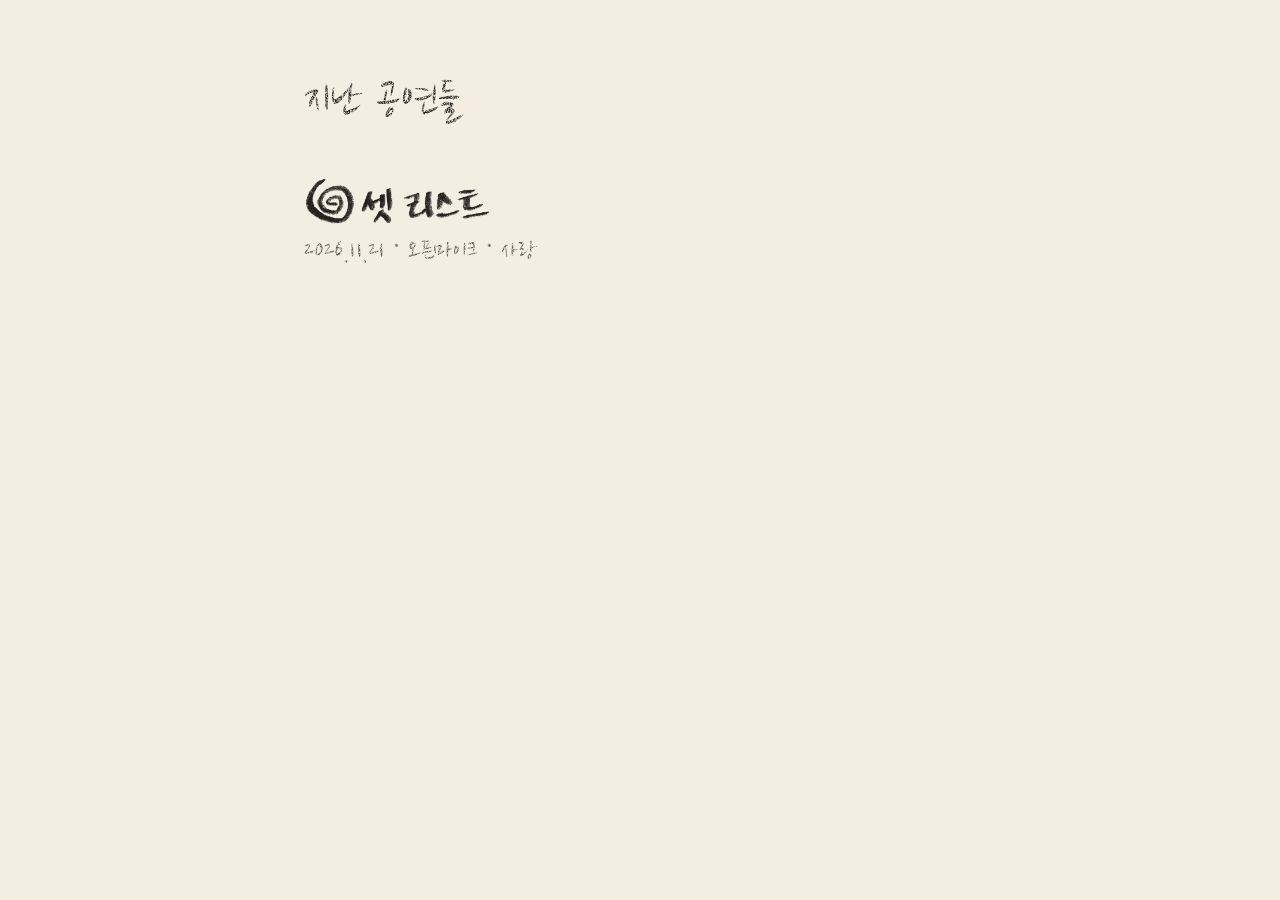
<file: index.html>
<!DOCTYPE html>
<html lang="ko">
<head>
<meta charset="utf-8">
<meta name="viewport" content="width=device-width,initial-scale=1">
<title>셋리스트 · wanydepp</title>
<link rel="stylesheet" href="themes/paper.css">
<link href="https://fonts.googleapis.com/css2?family=Nanum+Brush+Script&display=swap" rel="stylesheet">
<style>
*{box-sizing:border-box}
body{margin:0;background:var(--bg);color:var(--ink)}
main{max-width:720px;margin:0 auto;padding:clamp(40px,8vh,88px) 24px 48px;font-family:var(--lyrics-font),cursive}
h1{font-weight:400;font-size:clamp(34px,8vw,48px);margin:0 0 clamp(24px,5vh,48px);filter:url(#pencil)}
ol{list-style:none;margin:0;padding:0;display:grid;gap:clamp(22px,4vh,40px)}
a{color:inherit;text-decoration:none;display:grid;gap:6px;padding:8px;margin:-8px;border-radius:8px}
a:focus-visible{outline:2px solid var(--staff)}
.ink{display:block;background:var(--ink);-webkit-mask:var(--src) left/contain no-repeat;mask:var(--src) left/contain no-repeat;height:clamp(34px,7vw,48px);width:100%}
.meta{font-size:clamp(22px,5.4vw,27px);filter:url(#pencil);opacity:.75}
</style>
</head>
<body>
<svg width="0" height="0" style="position:absolute" aria-hidden="true"><filter id="pencil" x="-2%" y="-2%" width="104%" height="104%"><feTurbulence type="fractalNoise" baseFrequency=".85" numOctaves="2" seed="3" result="n"/><feDisplacementMap in="SourceGraphic" in2="n" scale="1.8" xChannelSelector="R" yChannelSelector="G" result="d"/><feTurbulence type="fractalNoise" baseFrequency="1.4" numOctaves="1" seed="9" result="g"/><feColorMatrix in="g" type="matrix" values="0 0 0 0 0 0 0 0 0 0 0 0 0 0 0 0 0 0 -2.4 1.85" result="ga"/><feComposite in="d" in2="ga" operator="in"/></filter></svg>
<main>
  <h1>지난 공연들</h1>
  <ol id="shows"></ol>
</main>
<script>
fetch('shows/index.json',{cache:'no-cache'}).then(r=>r.json()).then(list=>{
  list.sort((a,b)=>b.date.localeCompare(a.date));
  document.getElementById('shows').innerHTML=list.map(s=>`<li><a href="shows/${s.path}">
    <span class="ink" role="img" aria-label="${s.title}" style="--src:url('${new URL('shows/'+s.path+s.heading,location.href).href}')"></span>
    <span class="meta">${s.date.replaceAll('-','.')} · ${s.event||''} · ${s.title}</span></a></li>`).join('');
});
</script>
</body>
</html>
</file>
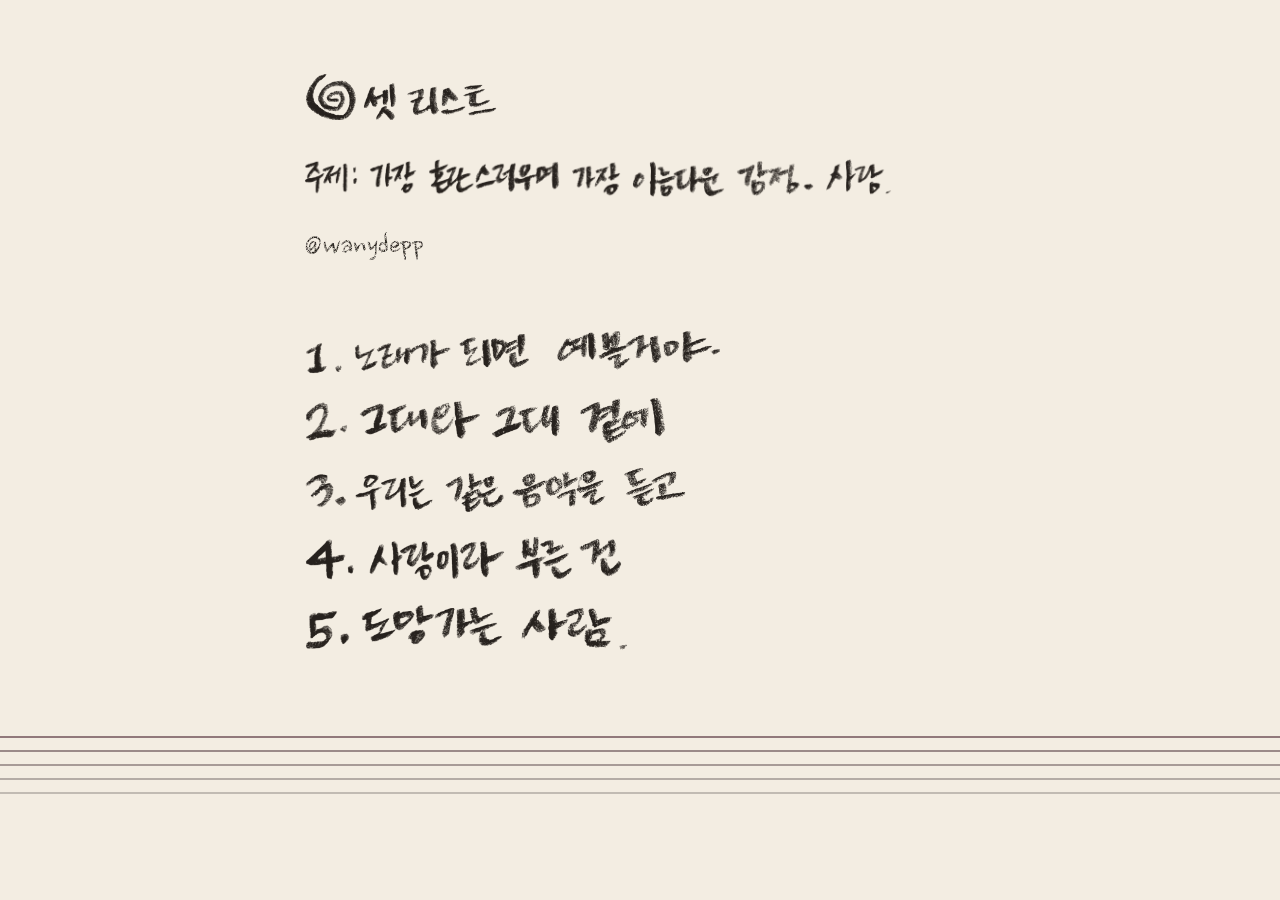
<file: shows/2026-11-21-openmic/index.html>
<!DOCTYPE html>
<html lang="ko">
<head>
<meta charset="utf-8">
<meta name="viewport" content="width=device-width,initial-scale=1,viewport-fit=cover">
<title>셋리스트</title>
<meta property="og:title" content="사랑 · 셋리스트">
<meta property="og:description" content="2026.11.21 오픈마이크 — 노래 제목을 누르면 가사가 열려요">
<script>
/* Load the engine with a version stamp so phones never mix an old cached engine with new show data. */
(function(){
  var R='../../';
  function go(v){
    var q='?v='+encodeURIComponent(v);
    var l=document.createElement('link');l.rel='stylesheet';l.href=R+'engine/setlist.css'+q;document.head.appendChild(l);
    document.documentElement.dataset.v=v;
    [R+'engine/vendor/qrcode.js'+q,R+'engine/setlist.js'+q].reduce(function(p,src){return p.then(function(){return new Promise(function(ok){var s=document.createElement('script');s.src=src;s.onload=s.onerror=ok;document.head.appendChild(s);});});},Promise.resolve());
  }
  fetch(R+'engine/version.json',{cache:'no-store'}).then(function(r){return r.json()}).then(function(j){go(j.v)}).catch(function(){go(Date.now())});
})();
</script>
</head>
<body data-show="show.json" data-root="../../"></body>
</html>
</file>
<file: themes/paper.css>
/* paper — warm staff paper, graphite ink, plum staff. Follows the device's light/dark setting. */
:root{
  color-scheme:light dark;
  --bg:light-dark(#f3ede2,#17141a);
  --ink:light-dark(#26211d,#ece5da);
  --mark:var(--ink);
  --staff:light-dark(#993556,#e58aa8);
  --staff-alpha:.55;
  --lyrics-font:"Nanum Brush Script";
  --lyrics-size:clamp(25px,6.6vw,31px);
}
</file>
